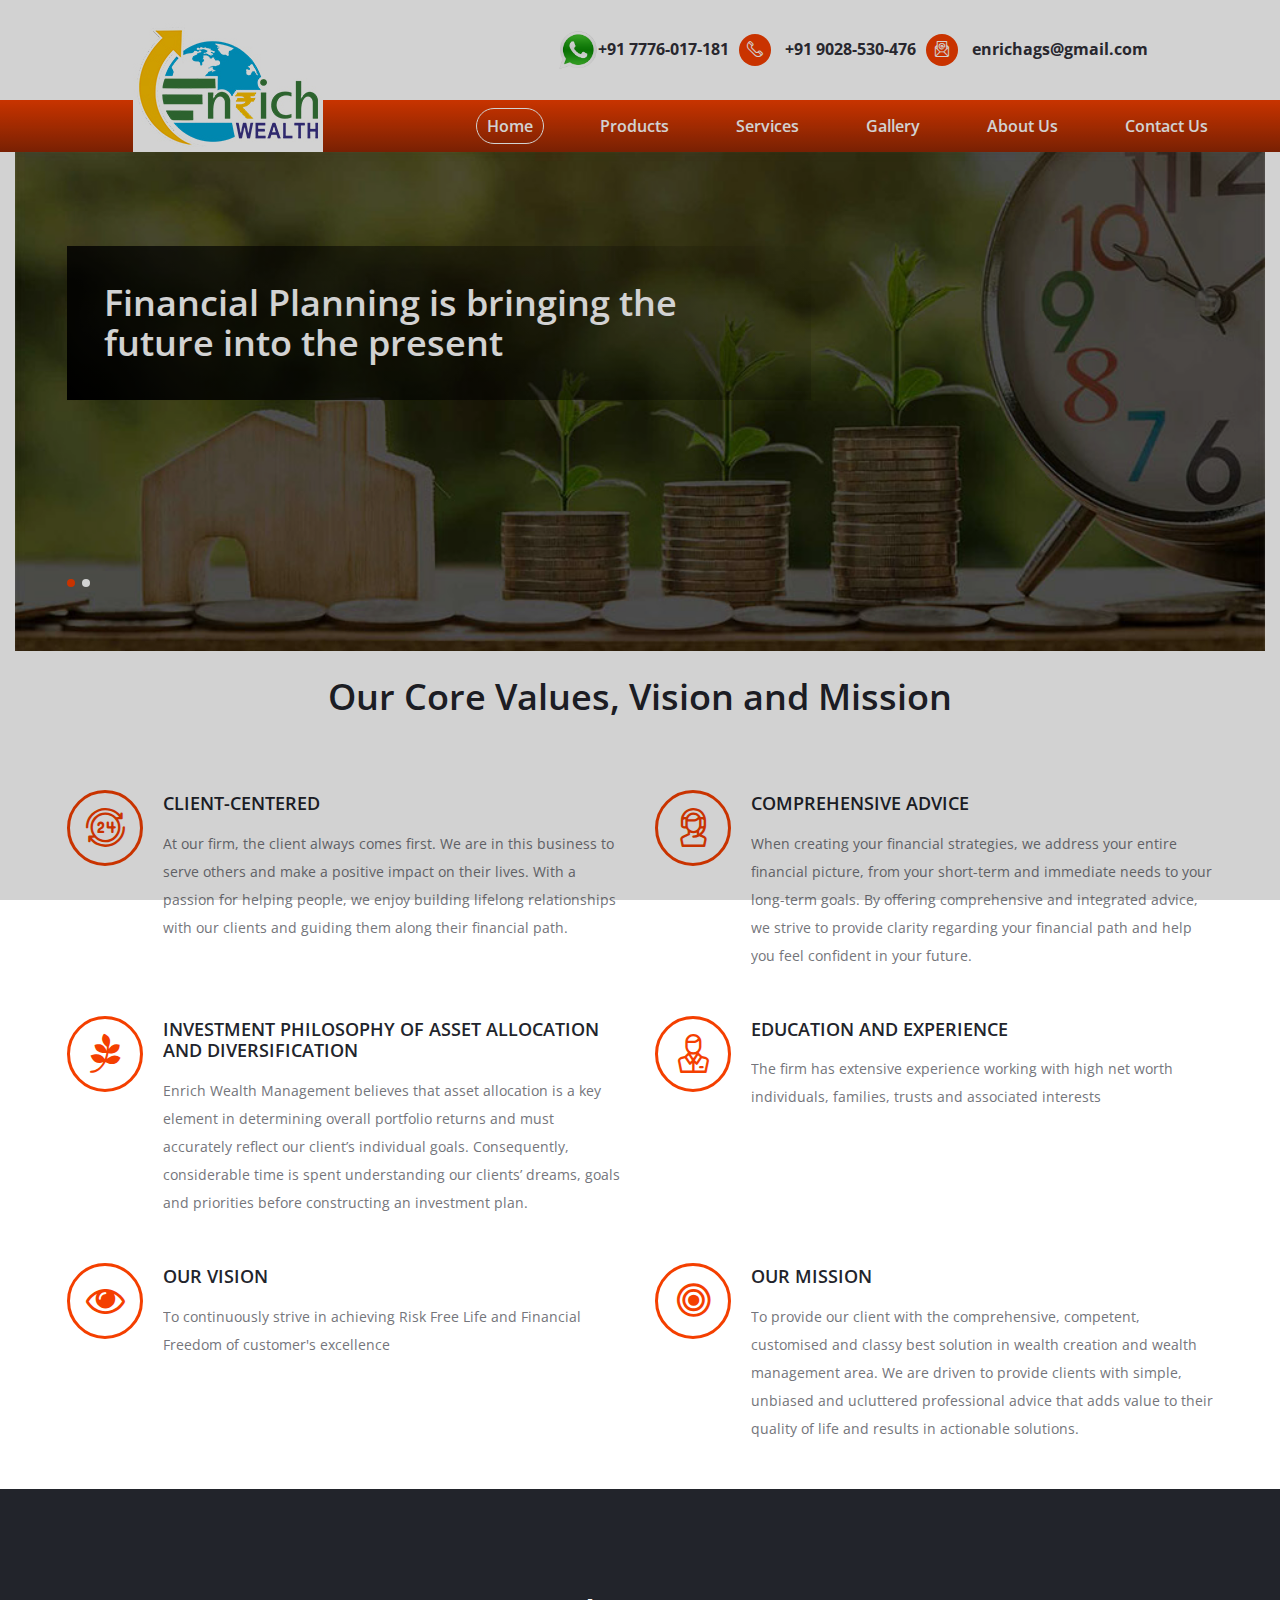
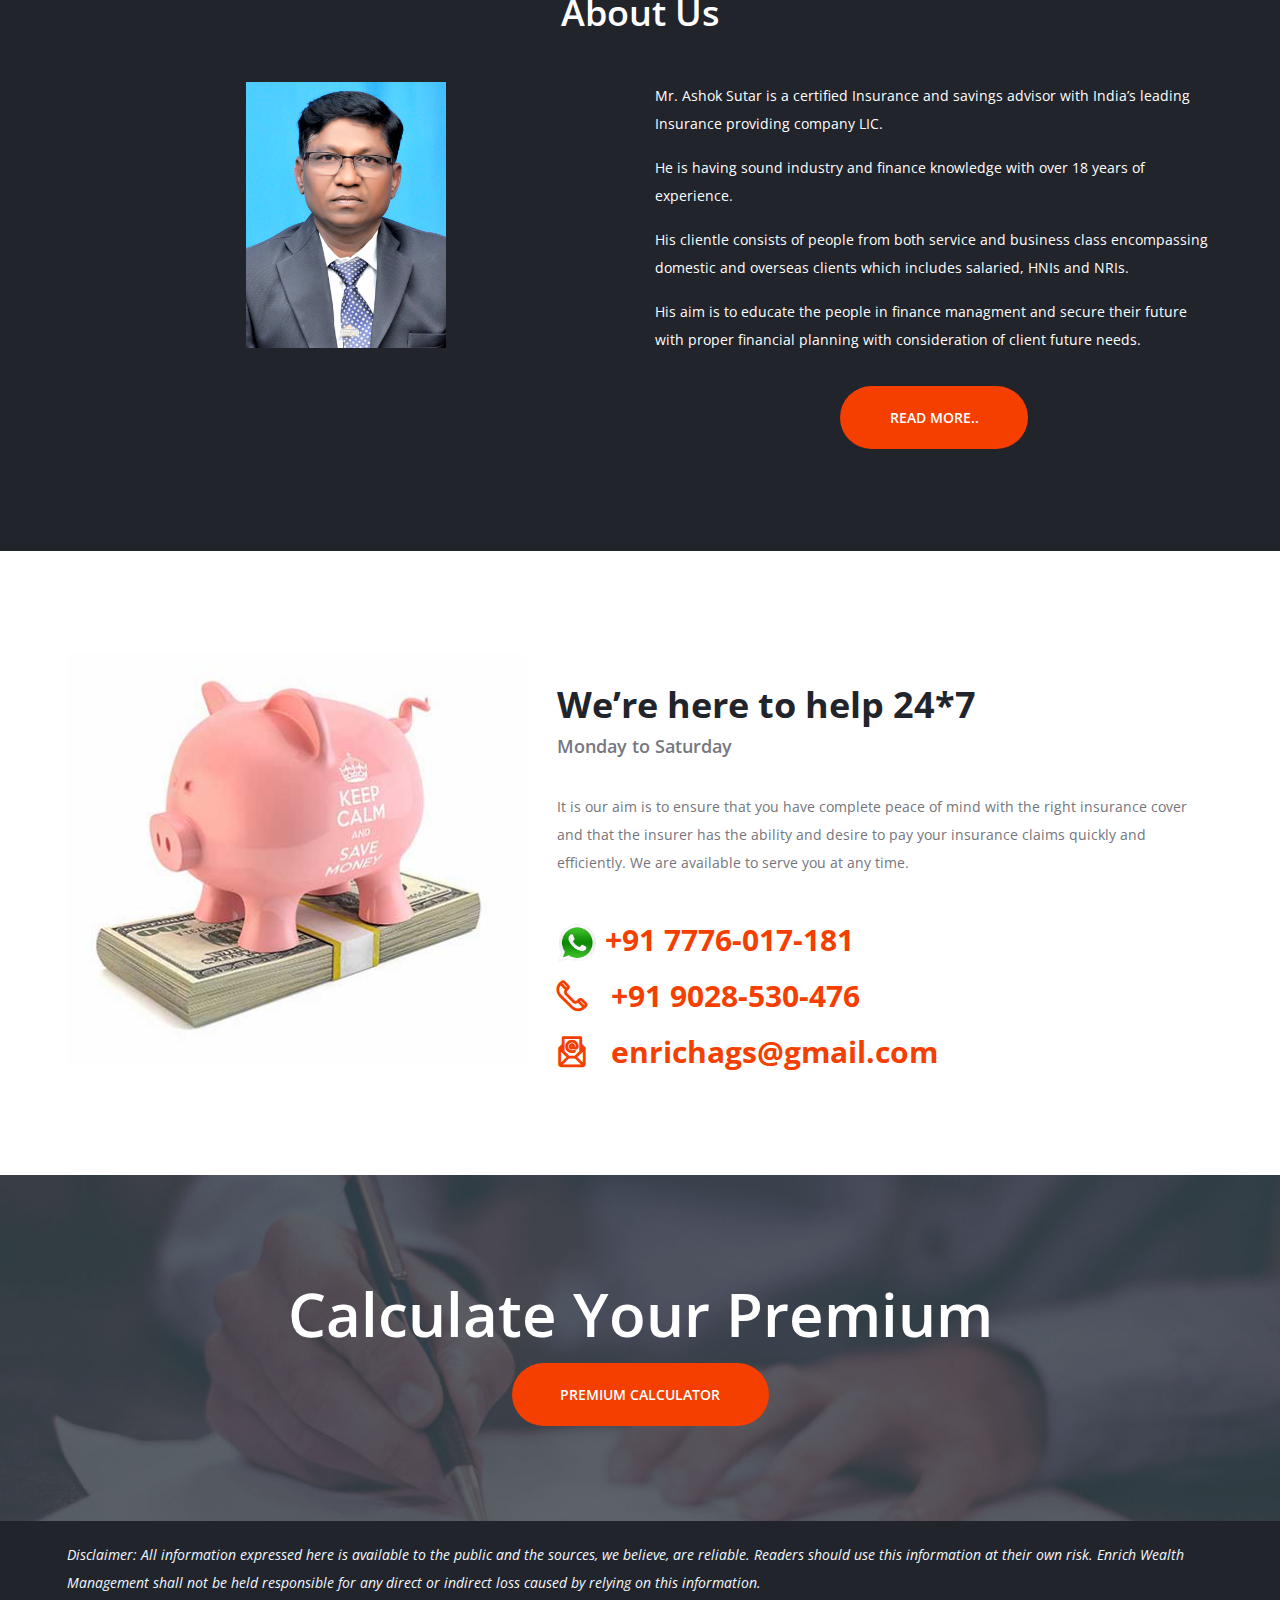
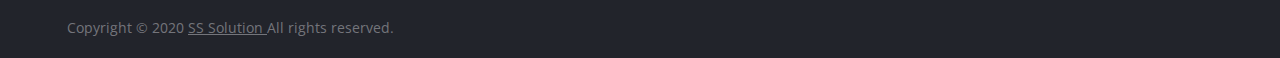
<file: index.html>
<!DOCTYPE html>
<html lang="zxx">

<head>
	<title>Enrich Wealth Management</title>
	<meta charset="UTF-8">
	<meta name="description" content="loans HTML Template">
	<meta name="keywords" content="loans, html">
	<meta name="viewport" content="width=device-width, initial-scale=1.0">

	<!-- Favicon -->
	<!-- <link href="img/favicon.ico" rel="shortcut icon"/> -->
	<link rel="icon" href="img/fav.ico" type="image/x-icon" />


	<!-- Google font -->
	<link
		href="https://fonts.googleapis.com/css?family=Open+Sans:300,300i,400,400i,600,600i,700,700i,800,800i&display=swap"
		rel="stylesheet">

	<!-- Stylesheets -->
	<link rel="stylesheet" href="css/bootstrap.min.css" />
	<link rel="stylesheet" href="css/font-awesome.min.css" />
	<link rel="stylesheet" href="css/owl.carousel.min.css" />
	<link rel="stylesheet" href="css/flaticon.css" />
	<link rel="stylesheet" href="css/slicknav.min.css" />

	<!-- Main Stylesheets -->
	<link rel="stylesheet" href="css/style.css" />


	<!--[if lt IE 9]>
		<script src="https://oss.maxcdn.com/html5shiv/3.7.2/html5shiv.min.js"></script>
		<script src="https://oss.maxcdn.com/respond/1.4.2/respond.min.js"></script>
	<![endif]-->

</head>

<body>
	<!-- Page Preloder -->
	<div id="preloder">
		<div class="loader"></div>
	</div>

	<!-- Header Section -->
	<!-- Header Section -->

	<!-- <header class="header-section" id="navbar">
		<a href="index.html" class="site-logo">
			<img src="img/logo.png" alt=""> 
			<h2 style="color: aliceblue;">Enrich<span style="color:#f43f00">AGS</span></h2>
		</a>

		<nav class="header-nav">
			<ul class="main-menu">
				<li><a href="index.html" class="active">Home</a></li>

				<li><a href="product.html">Products</a>
					<ul class="sub-menu">
						 <li><a href="product.html">Endowment</a></li>
						 <li><a href="product.html">Children</a></li>
						 <li><a href="product.html">Moneyback</a></li>	
						 <li><a href="product.html">Term Assurance</a></li>
						 <li><a href="product.html">Health</a></li>
						 <li><a href="product.html">Pension</a></li>
						 <li><a href="product.html">Whole Life</a></li>
					</ul>
				</li>
				
				<li><a href="service.html">Services</a></li>
				<li><a href="profile.html">LIC Profile</a>
				<li><a href="gallery.html">Gallery</a>
				<li><a href="about-us.html">About Us</a></li>		
				<li><a href="contact.html">Contact Us</a></li>
			</ul>
						
			
			<div class="header-right">
				<div class="hr-btn hr-btn-2">
					<div><i class="flaticon-029-telephone-1"></i>+91 77760 17181 </div>
					<div><i class="flaticon-013-mail"></i> finance@enrichags.com </div>
				</div>
			</div>			
		</nav>
	</header> -->



	<div class="enrich-nav-container" id="enrichNavContainer"></div>
	<!-- Header Section end -->

	<!-- Hero Section end -->
	<section class="hero-section">

		<!-- <div class="container">
			<div class="row">
				<div class="col-lg-10">
					<div class="hs-text">
						<h2>Planning is bringing the future into the present</h2> 
						 <p>Donec eget efficitur ex. Donec eget dolor vitae eros feugiat tristique id vitae massa. Proin vulputate congue rutrum. Fusce lobortis a enim eget tempus. Class aptent taciti sociosqu ad litora torquent per conubia.</p> 
						<a href="#" class="site-btn sb-dark">Find out more</a>
					</div>
				</div>
			</div>
		</div>  -->



		<div class="hero-slider owl-carousel">
			<!-- <div class="hs-item set-bg" data-setbg="img/banners/livenow.jpg" style="background-size: contain;">
			</div> -->
			<div class="hs-item set-bg" data-setbg="img/hero-slider/1.jpg">
				<div class="container">
					<div class="row">
						<div class="col-sm-8">
							<div class="hs-text">
								<h2 class="hero-slider-1-text">Financial Planning is bringing the future into the
									present</h2>
								<!-- <a href="#" class="site-btn sb-dark">Find out more</a> -->
							</div>
						</div>
					</div>
				</div>
			</div>
			<div class="hs-item set-bg" data-setbg="img/hero-slider/2.jpg">
				<div class="container">
					<div class="row">
						<div class="hero-slider-2">
							<div class="hs-text">
								<h2 class="hero-slider-2-text">For better TOMORROW invest TODAY</h2>
								<!-- <a href="#" class="site-btn sb-dark">Find out more</a> -->
							</div>
						</div>
					</div>
				</div>
			</div>
			<!-- <div class="hs-item set-bg" data-setbg="img/hero-slider/3.jpg">
				<div class="container">
					<div class="row">
						<div class="hero-slider-2">
							<div class="hs-text">
								<h2 class="hero-slider-2-text">Life insurance to protect your loved ones</h2>
								<!-- <a href="#" class="site-btn sb-dark">Find out more</a> -->
			<!-- </div>
						</div>
					</div>
				</div>
			</div> --> -->
		</div>


	</section>
	<!-- Hero Section end -->

	<!-- Why Section end -->
	<section class="why-section mt-5">
		<div class="container">
			<div class="text-center mb-5 pb-4">
				<h2>Our Core Values, Vision and Mission</h2>
			</div>
			<div class="row">
				<div class="col-md-6">
					<div class="icon-box-item">
						<div class="ib-icon">
							<i class="flaticon-012-24-hours"></i>
						</div>
						<div class="ib-text">
							<h5>CLIENT-CENTERED</h5>
							<p>At our firm, the client always comes first. We are in this business to serve others and
								make a positive impact on their lives. With a passion for helping people, we enjoy
								building lifelong relationships with our clients and guiding them along their financial
								path.
							</p>
						</div>
					</div>
				</div>
				<div class="col-md-6">
					<div class="icon-box-item">
						<div class="ib-icon">
							<i class="flaticon-036-customer-service"></i>
						</div>
						<div class="ib-text">
							<h5>COMPREHENSIVE ADVICE</h5>
							<p>When creating your financial strategies, we address your entire financial picture, from
								your short-term and immediate needs to your long-term goals. By offering comprehensive
								and integrated advice, we strive to provide clarity regarding your financial path and
								help you feel confident in your future.</p>
						</div>
					</div>
				</div>
			</div>

			<div class="row">
				<div class="col-md-6">
					<div class="icon-box-item">
						<div class="ib-icon">
							<i class="fa fa-pagelines" aria-hidden="true"></i>
						</div>
						<div class="ib-text">
							<h5>INVESTMENT PHILOSOPHY OF ASSET ALLOCATION AND DIVERSIFICATION</h5>
							<p>Enrich Wealth Management believes that asset allocation is a key element in determining
								overall portfolio returns and must accurately reflect our client’s individual goals.
								Consequently, considerable time is spent understanding our clients’ dreams, goals and
								priorities before constructing an investment plan.</p>
						</div>
					</div>
				</div>
				<div class="col-md-6">
					<div class="icon-box-item">
						<div class="ib-icon">
							<i class="flaticon-004-assistance"></i>
						</div>
						<div class="ib-text">
							<h5>EDUCATION AND EXPERIENCE</h5>
							<p>The firm has extensive experience working with high net worth individuals, families,
								trusts and associated interests</p>
						</div>
					</div>
				</div>
				<div class="col-md-6">
					<div class="icon-box-item">
						<div class="ib-icon">
							<i class="fa fa-eye" aria-hidden="true"></i>
						</div>
						<div class="ib-text">
							<h5>OUR VISION</h5>
							<p>To continuously strive in achieving Risk Free Life and Financial Freedom of customer's
								excellence</p>
						</div>
					</div>
				</div>
				<div class="col-md-6">
					<div class="icon-box-item">
						<div class="ib-icon">
							<i class="fa fa-bullseye" aria-hidden="true"></i>
						</div>
						<div class="ib-text">
							<h5>OUR MISSION</h5>
							<p>To provide our client with the comprehensive, competent, customised and classy best
								solution in
								wealth creation and wealth management area. We are driven to provide clients with
								simple,
								unbiased and ucluttered professional advice that adds value to their quality of life and
								results
								in actionable solutions.</p>
						</div>
					</div>
				</div>
			</div>
	</section>
	<!-- Why Section end -->

	<!-- Help Section -->
	<section class="help-section spad">
		<div class="container">
			<div class="text-center text-white mb-5">
				<h2>About Us</h2>
			</div>
			<div class="row text-white">
				<div class="col-md-6 text-center ">
					<img src="img/Ashok Sutar.jpg" class="enrich-profile-image" alt="">
				</div>
				<div class="col-md-6">
					<p>Mr. Ashok Sutar is a certified Insurance and savings advisor with India’s leading Insurance
						providing company LIC.</p>

					<p>He is having sound industry and finance knowledge with over 18 years of experience.</p>

					<p>His clientle consists of people from both service and business class encompassing domestic and
						overseas clients which includes salaried, HNIs and NRIs.</p>

					<p>His aim is to educate the people in finance managment and secure their future with proper
						financial planning with consideration of client future needs. </p>

					<div class="text-center pt-3">
						<a href="about-us.html" class="site-btn"> Read more..</a>
					</div>
				</div>
			</div>
			<!-- <div class="row">
				<div class="col-md-4">
					<ul class="help-list">
						<li>Buying a car</li>
						<li>Take control of your finances</li>
						<li>Pay school tuitions</li>
						<li>Adding value to your home</li>
					</ul>
				</div>
				<div class="col-md-4">
					<ul class="help-list">
						<li>Increese your budget</li>
						<li>Have a day to remember</li>
						<li>Get a new card</li>
						<li>Go on a holliday</li>
					</ul>
				</div>
				<div class="col-md-4">
					<ul class="help-list">
						<li>Get an Insurance</li>
						<li>Take a trip</li>
						<li>Help your kids</li>
						<li>Renovate your home</li>
					</ul>
				</div>
			</div> -->
		</div>
	</section>
	<!-- Help Section end -->


	<!-- Info Section -->
	<section class="info-section spad">
		<div class="container">
			<div class="row">
				<div class="col-lg-5">
					<img src="img/info-img.jpg" alt="">
				</div>
				<div class="col-lg-7">
					<div class="info-text">
						<h2>We’re here to help 24*7</h2>
						<h5>Monday to Saturday</h5>
						<p>It is our aim is to ensure that you have complete peace of mind with the right insurance
							cover and that the insurer has the ability and desire to pay your insurance claims quickly
							and efficiently. We are available to serve you at any time.</p>
						<ul>
							<li>
								<img src="img/wa.png" width="40" height="40" />
								<a href="https://api.whatsapp.com/send?phone=917776017181" target="_blank"
									class="hr-btn" style="margin-right: 10px;">+91 7776-017-181 </a>
							</li>
							<li> <i class="flaticon-029-telephone-1"></i> &nbsp; +91 9028-530-476</li>
							<li><i class="flaticon-013-mail"></i> &nbsp; <a
									href="mailto:enrichags@gmail.com">enrichags@gmail.com </a> </li>
						</ul>
					</div>
				</div>
			</div>
		</div>
	</section>
	<section class="score-section text-white set-bg" data-setbg="img/score-bg.jpg">
		<div class="container">
			<div class="row">
				<div class="text-center" style="width: 100%;">
					<h2>Calculate Your Premium</h2>
					<a href="https://ebiz.licindia.in/D2CPM/#qni/basicinfo" target="-blank"
						class="site-btn sb-big">Premium
						Calculator</a>
				</div>
			</div>
		</div>
	</section>
	<div id="footerContent"></div>
	<script src="js/jquery-3.2.1.min.js"></script>
	<script src="js/bootstrap.min.js"></script>
	<script src="js/jquery.slicknav.min.js"></script>
	<script src="js/owl.carousel.min.js"></script>
	<script src="js/jquery-ui.min.js"></script>
	<script src="js/main.js"></script>
	<script src="js/navbar.js"></script>
</body>

</html>
</file>
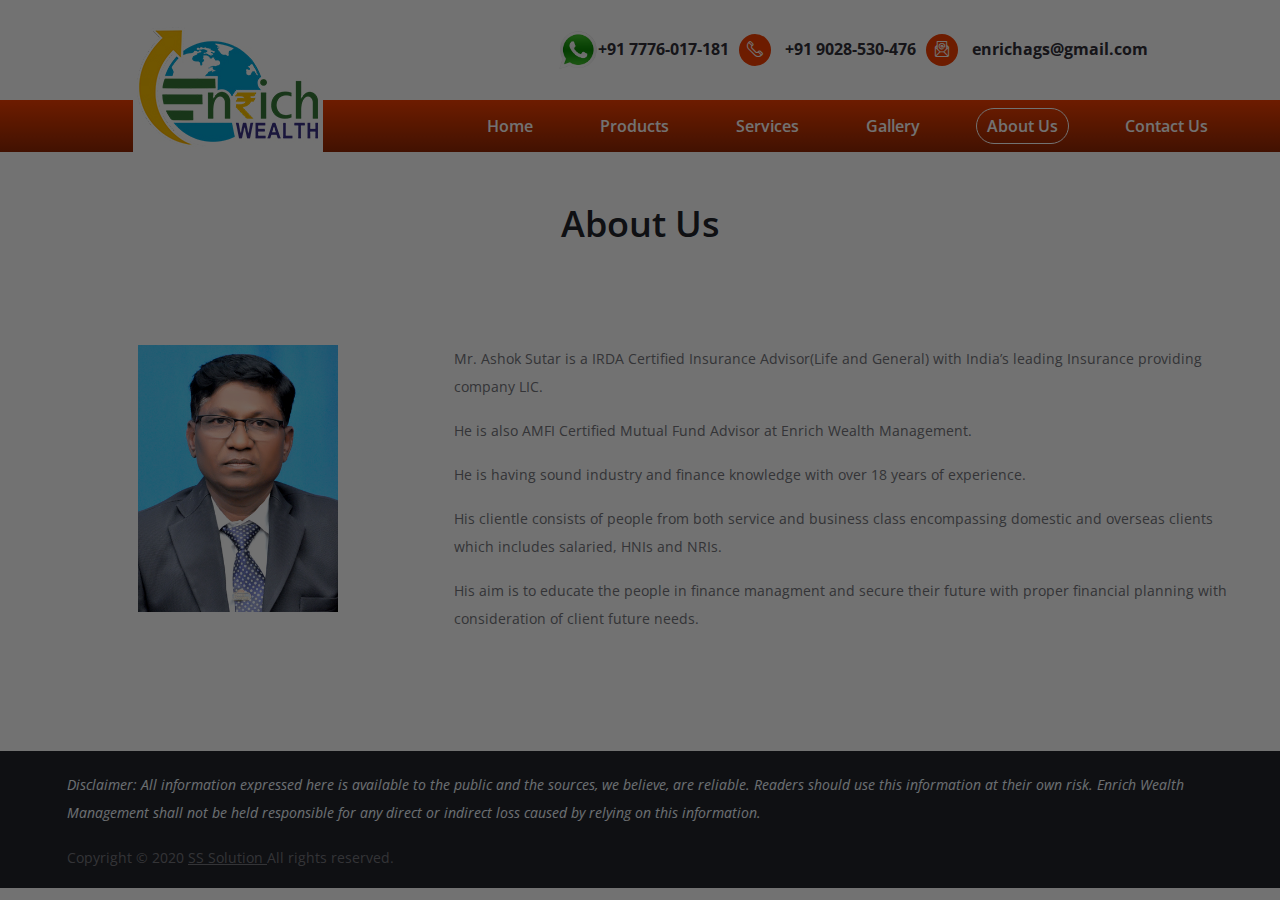
<file: about-us.html>
<!DOCTYPE html>
<html lang="zxx">

<head>
	<title>ENRICH | Wealth Management</title>
	<meta charset="UTF-8">
	<meta name="description" content="loans HTML Template">
	<meta name="keywords" content="loans, html">
	<meta name="viewport" content="width=device-width, initial-scale=1.0">

	<!-- Favicon -->
	<link href="img/favicon.ico" rel="shortcut icon" />

	<!-- Google font -->
	<link
		href="https://fonts.googleapis.com/css?family=Open+Sans:300,300i,400,400i,600,600i,700,700i,800,800i&display=swap"
		rel="stylesheet">

	<!-- Stylesheets -->
	<link rel="stylesheet" href="css/bootstrap.min.css" />
	<link rel="stylesheet" href="css/font-awesome.min.css" />
	<link rel="stylesheet" href="css/owl.carousel.min.css" />
	<link rel="stylesheet" href="css/flaticon.css" />
	<link rel="stylesheet" href="css/slicknav.min.css" />


	<!-- Main Stylesheets -->
	<link rel="stylesheet" href="css/style.css" />
	<link rel="stylesheet" href="css/enrich-style.css" />


	<!--[if lt IE 9]>
		<script src="https://oss.maxcdn.com/html5shiv/3.7.2/html5shiv.min.js"></script>
		<script src="https://oss.maxcdn.com/respond/1.4.2/respond.min.js"></script>
	<![endif]-->

</head>

<body>
	<!-- Page Preloder -->
	<div id="preloder">
		<div class="loader"></div>
	</div>

	<!-- Header Section -->

	<div class="enrich-nav-container" id="enrichNavContainer"></div>

	<!-- Header Section end -->

	<!-- Page top Section end -->
	<!-- <section class="page-top-section set-bg" data-setbg="img/page-top-bg/1.jpg">
		<div class="container">
			<h2>About us</h2>
			<nav class="site-breadcrumb">
				<a class="sb-item" href="#">Home</a>`
				<span class="sb-item active">About us</span>
			</nav>
		</div>
	</section> -->
	<!-- Page top Section end -->

	<!-- About Section end -->


	<section class="spad">
		<div class="container">
			<div class="text-center head-space">
				<h2>About Us</h2>
			</div>

			<div class="row top-margin">
				<div class="row top-margin">
					<div class="col-md-4 text-center ">
						<img src="img/Ashok Sutar.jpg" class="enrich-profile-image" alt="">
					</div>
					<div class="col-md-8">
						<p>Mr. Ashok Sutar is a IRDA Certified Insurance Advisor(Life and General) with India’s leading
							Insurance providing company LIC.</p>

						<p>He is also AMFI Certified Mutual Fund Advisor at Enrich Wealth Management.</p>

						<p>He is having sound industry and finance knowledge with over 18 years of experience.</p>

						<p>His clientle consists of people from both service and business class encompassing domestic
							and overseas clients which includes salaried, HNIs and NRIs.</p>

						<p>His aim is to educate the people in finance managment and secure their future with proper
							financial planning with consideration of client future needs. </p>


					</div>
				</div>
			</div>
	</section>




	<!-- About Section end -->





	<!-- Footer Section -->
	<div id="footerContent"></div>
	<!-- Footer Section end -->

	<!--====== Javascripts & Jquery ======-->
	<script src="js/jquery-3.2.1.min.js"></script>
	<script src="js/bootstrap.min.js"></script>
	<script src="js/jquery.slicknav.min.js"></script>
	<script src="js/owl.carousel.min.js"></script>
	<script src="js/jquery-ui.min.js"></script>
	<script src="js/main.js"></script>
	<script src="js/navbar.js"></script>

</body>

</html>
</file>
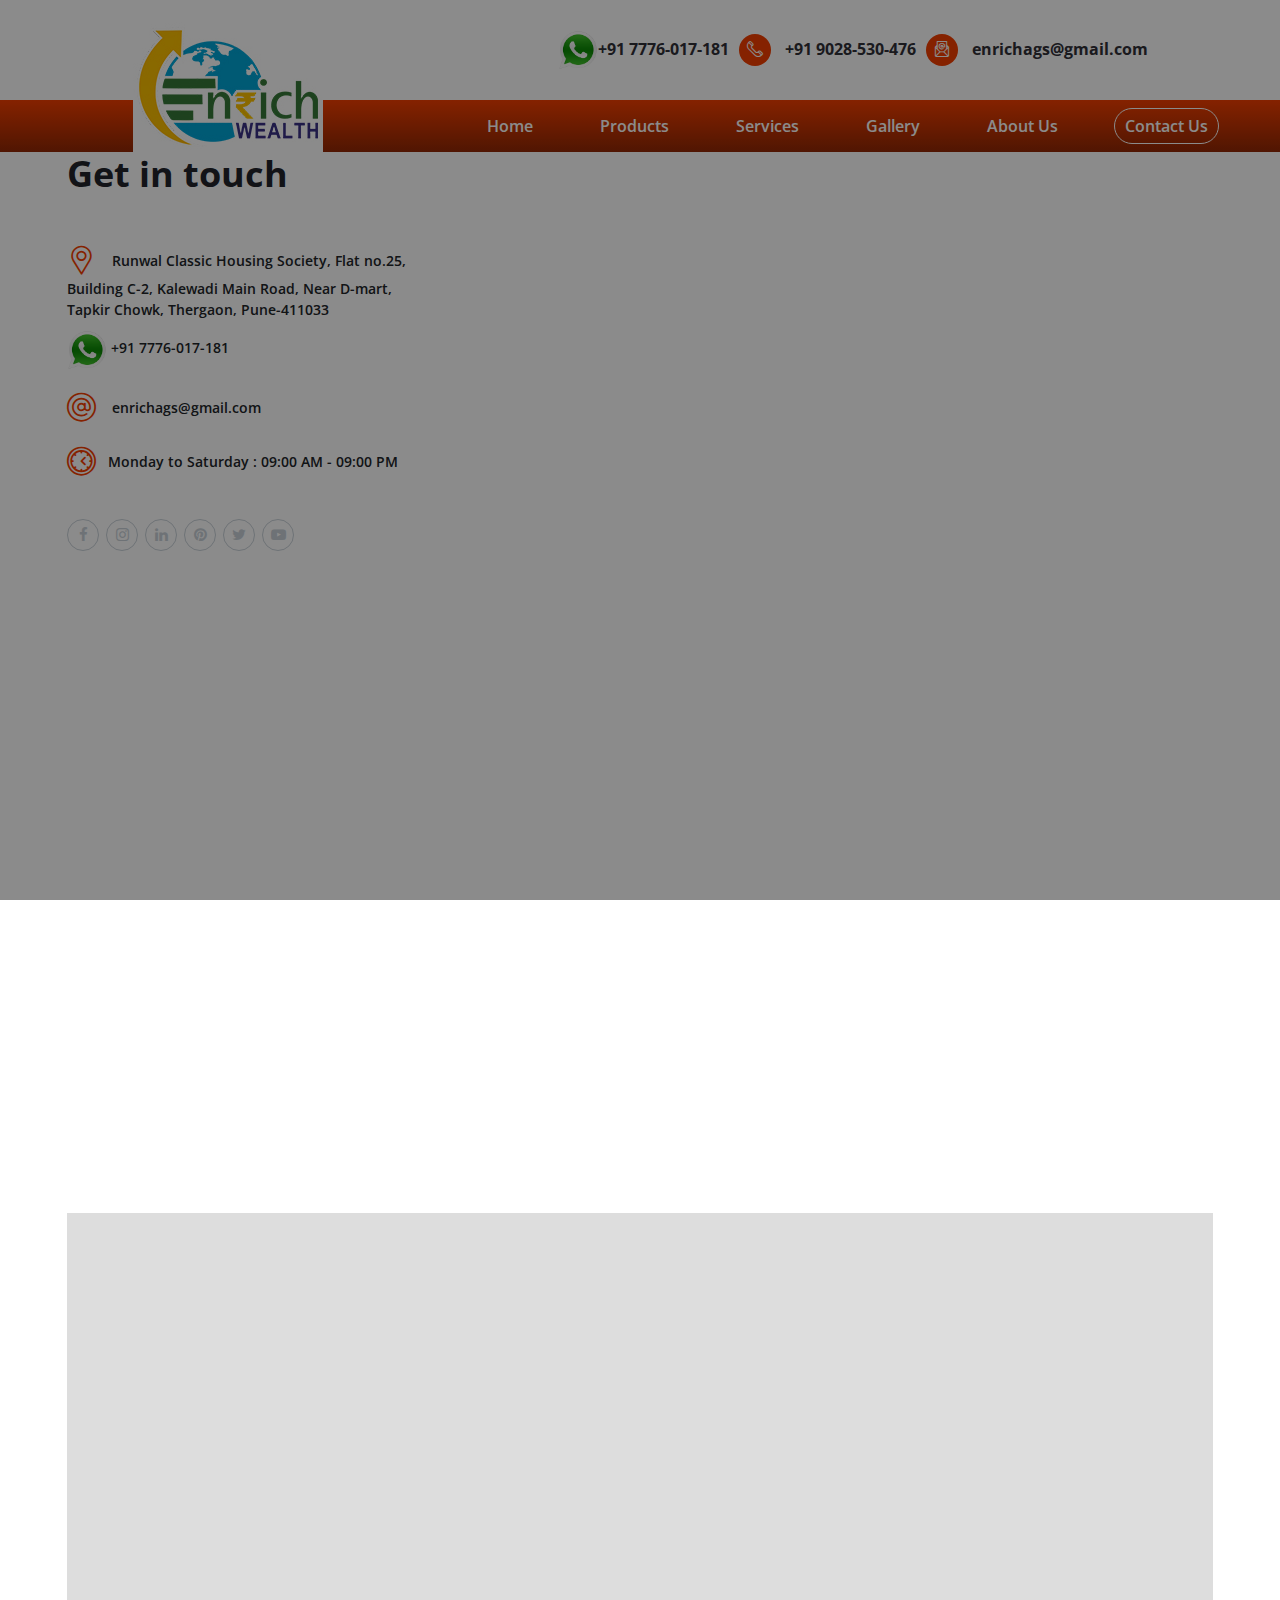
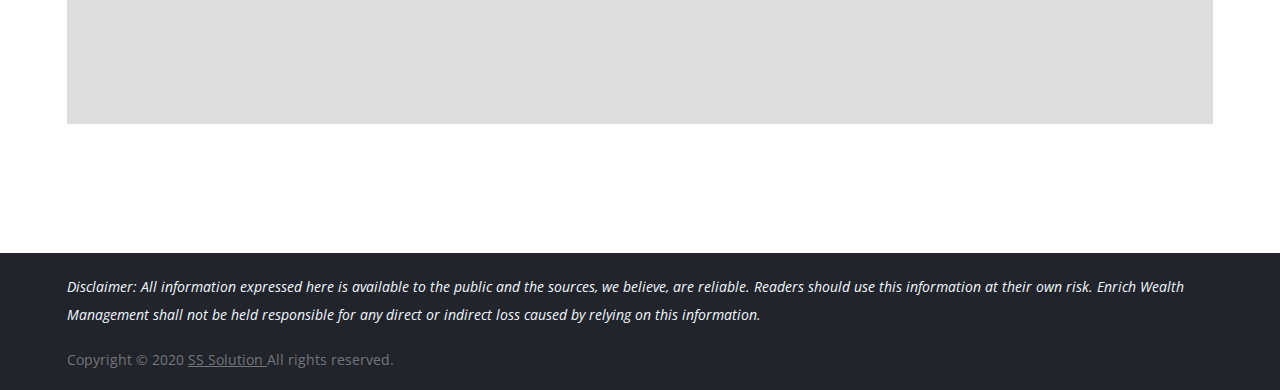
<file: contact.html>
<!DOCTYPE html>
<html lang="zxx">

<head>
	<title>ENRICH | Wealth Management</title>
	<meta charset="UTF-8">
	<meta name="description" content="loans HTML Template">
	<meta name="keywords" content="loans, html">
	<meta name="viewport" content="width=device-width, initial-scale=1.0">

	<!-- Favicon -->
	<link href="img/favicon.ico" rel="shortcut icon" />

	<!-- Google font -->
	<link
		href="https://fonts.googleapis.com/css?family=Open+Sans:300,300i,400,400i,600,600i,700,700i,800,800i&display=swap"
		rel="stylesheet">

	<!-- Stylesheets -->
	<link rel="stylesheet" href="css/bootstrap.min.css" />
	<link rel="stylesheet" href="css/font-awesome.min.css" />
	<link rel="stylesheet" href="css/owl.carousel.min.css" />
	<link rel="stylesheet" href="css/flaticon.css" />
	<link rel="stylesheet" href="css/slicknav.min.css" />

	<!-- Main Stylesheets -->
	<link rel="stylesheet" href="css/style.css" />


	<!--[if lt IE 9]>
		<script src="https://oss.maxcdn.com/html5shiv/3.7.2/html5shiv.min.js"></script>
		<script src="https://oss.maxcdn.com/respond/1.4.2/respond.min.js"></script>
	<![endif]-->

	<style>
		.contact-section {
			margin-top: 50px;
		}
	</style>

</head>

<body>
	<!-- Page Preloder -->
	<div id="preloder">
		<div class="loader"></div>
	</div>
	<div class="enrich-nav-container" id="enrichNavContainer"></div>
	<div class="spad">
		<section class="contact-section">
			<div class="container">
				<div class="row">
					<div class="col-lg-4">
						<div class="contact-text">
							<h2>Get in touch</h2>
							<ul>
								<li><i class="flaticon-032-placeholder"></i>
									<span>Runwal Classic Housing Society, Flat no.25,
										Building C-2, Kalewadi Main Road, Near D-mart,
										Tapkir Chowk, Thergaon, Pune-411033
									</span>
								</li>
								<li>
									<img src="img/wa.png" width="40" height="40" />
									<a href="https://api.whatsapp.com/send?phone=917776017181" target="_blank"
										class="hr-btn" style="margin-right: 10px;">+91 7776-017-181 </a>
								</li>
								<li><i class="flaticon-025-arroba"></i> <a
										href="mailto:enrichags@gmail.com">enrichags@gmail.com </a></li>
								<li><i class="flaticon-038-wall-clock"></i>Monday to Saturday : 09:00 AM - 09:00 PM</li>
							</ul>
							<div class="social-links">
								<a href="#"><i class="fa fa-facebook"></i></a>
								<a href="#"><i class="fa fa-instagram"></i></a>
								<a href="#"><i class="fa fa-linkedin"></i></a>
								<a href="#"><i class="fa fa-pinterest"></i></a>
								<a href="#"><i class="fa fa-twitter"></i></a>
								<a href="#"><i class="fa fa-youtube-play"></i></a>
							</div>
						</div>
					</div>
					<div class="col-lg-8">
						<iframe
							src="https://docs.google.com/forms/d/e/1FAIpQLSchlqJ8kOD60mhHmVuI6OaHKpZqdgSMltKxNa01_Bqzlfsm3Q/viewform?embedded=true"
							width="640" height="1050" frameborder="0" marginheight="0" marginwidth="0">Loading…</iframe>
					</div>
				</div>
				<div class="map">
					<iframe
						src="https://maps.google.com/maps?q=Runwal%20Classic%20Housing%20Society%2C%20Tapkir%20chowk%2C%20thergaon-411033&t=&z=13&ie=UTF8&iwloc=&output=embed"
						style="border:0" allowfullscreen></iframe>
				</div>
			</div>
		</section>
	</div>

	<div id="footerContent"></div>

	<!--====== Javascripts & Jquery ======-->
	<script src="js/jquery-3.2.1.min.js"></script>
	<script src="js/bootstrap.min.js"></script>
	<script src="js/jquery.slicknav.min.js"></script>
	<script src="js/owl.carousel.min.js"></script>
	<script src="js/jquery-ui.min.js"></script>
	<script src="js/main.js"></script>
	<script src="js/navbar.js"></script>

</body>

</html>
</file>
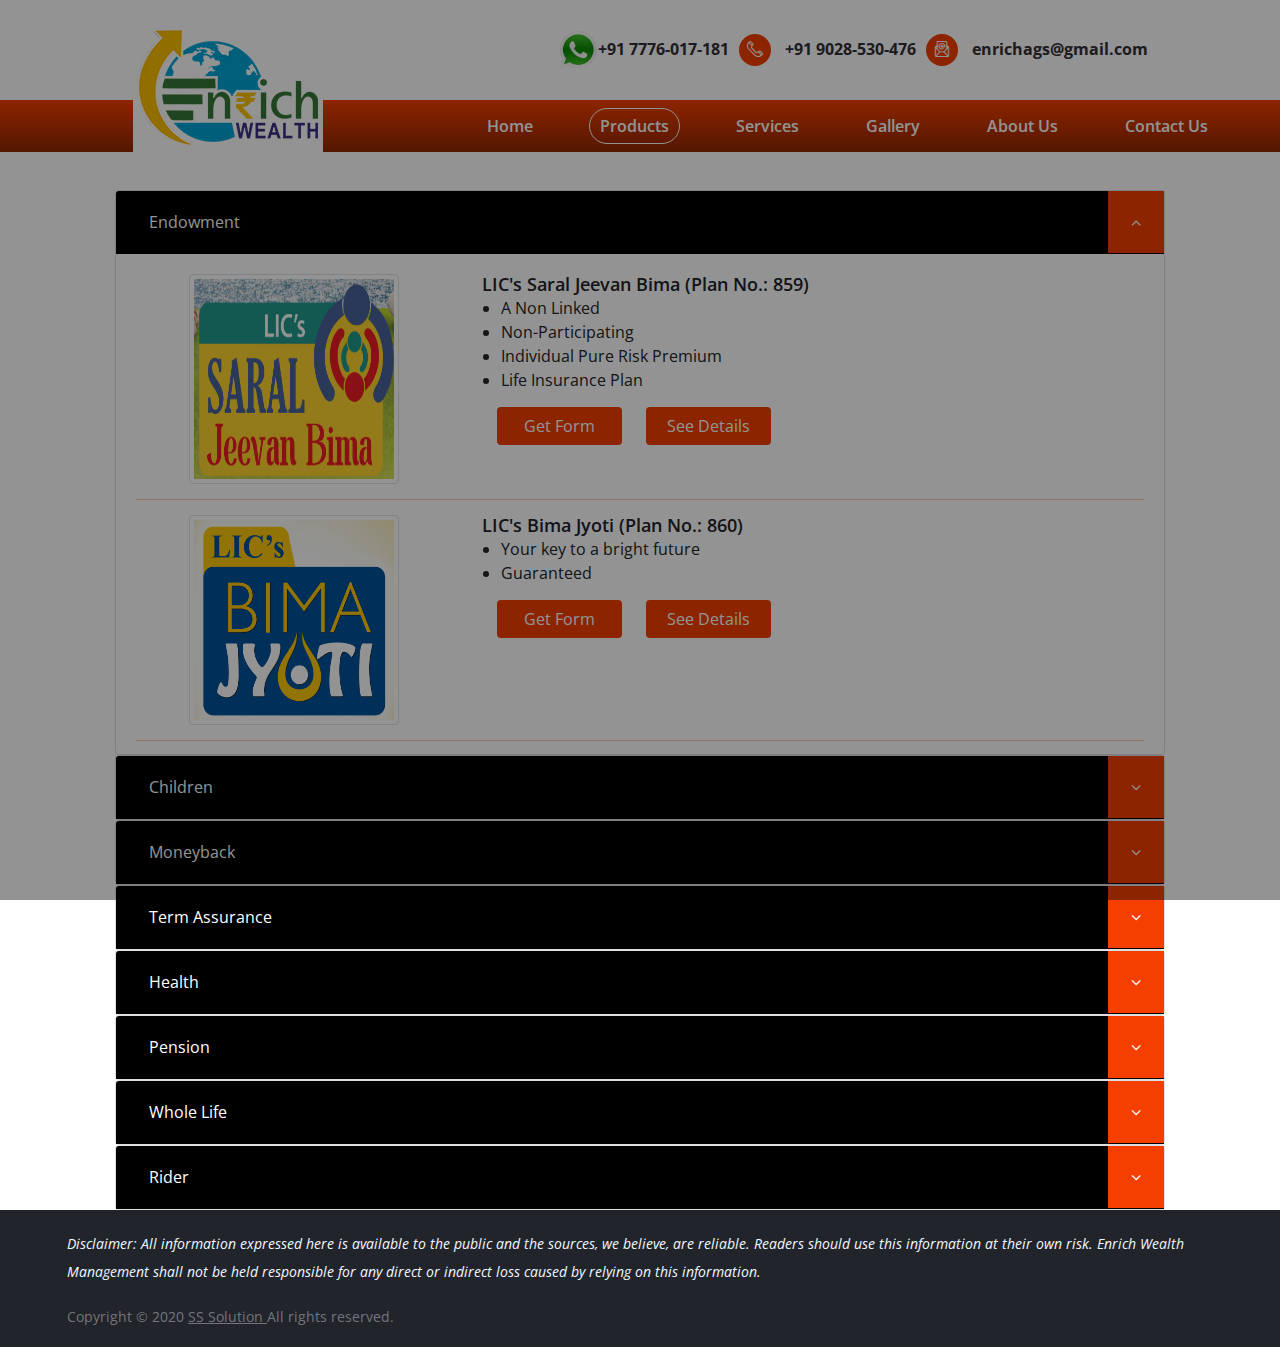
<file: product.html>
<!DOCTYPE html>
<html lang="zxx">

<head>
	<title>ENRICH | Wealth Management</title>
	<meta charset="UTF-8">
	<meta name="description" content="loans HTML Template">
	<meta name="keywords" content="loans, html">
	<meta name="viewport" content="width=device-width, initial-scale=1.0">

	<!-- Favicon -->
	<link href="img/favicon.ico" rel="shortcut icon" />

	<!-- Google font -->
	<link
		href="https://fonts.googleapis.com/css?family=Open+Sans:300,300i,400,400i,600,600i,700,700i,800,800i&display=swap"
		rel="stylesheet">

	<!-- Stylesheets -->
	<link rel="stylesheet" href="css/bootstrap.min.css" />
	<link rel="stylesheet" href="css/font-awesome.min.css" />
	<link rel="stylesheet" href="css/owl.carousel.min.css" />
	<link rel="stylesheet" href="css/flaticon.css" />
	<link rel="stylesheet" href="css/slicknav.min.css" />

	<!-- Main Stylesheets -->
	<link rel="stylesheet" href="css/style.css" />
	<link rel="stylesheet" href="css/enrich-style.css" />


	<!--[if lt IE 9]>
		<script src="https://oss.maxcdn.com/html5shiv/3.7.2/html5shiv.min.js"></script>
		<script src="https://oss.maxcdn.com/respond/1.4.2/respond.min.js"></script>
	<![endif]-->

</head>

<body>
	<!-- Page Preloder -->
	<div id="preloder">
		<div class="loader"></div>
	</div>

	<!-- Header Section -->

	<div class="enrich-nav-container" id="enrichNavContainer"></div>

	<!-- Header Section end -->






	<!--Collapsible Section -->
	<div id="accordion" class="enrich-accordian enrich-top-section"></div>

	<!--Collapsible Section end-->

	<div id="footerContent"></div>

	<!--====== Javascripts & Jquery ======-->
	<script src="js/jquery-3.2.1.min.js"></script>
	<script src="js/bootstrap.min.js"></script>
	<script src="js/jquery.slicknav.min.js"></script>
	<script src="js/owl.carousel.min.js"></script>
	<script src="js/jquery-ui.min.js"></script>
	<script src="js/main.js"></script>
	<script src="js/plans.js"></script>
	<script src="js/accordian.js"></script>
	<script src="js/navbar.js"></script>

</body>

</html>
</file>
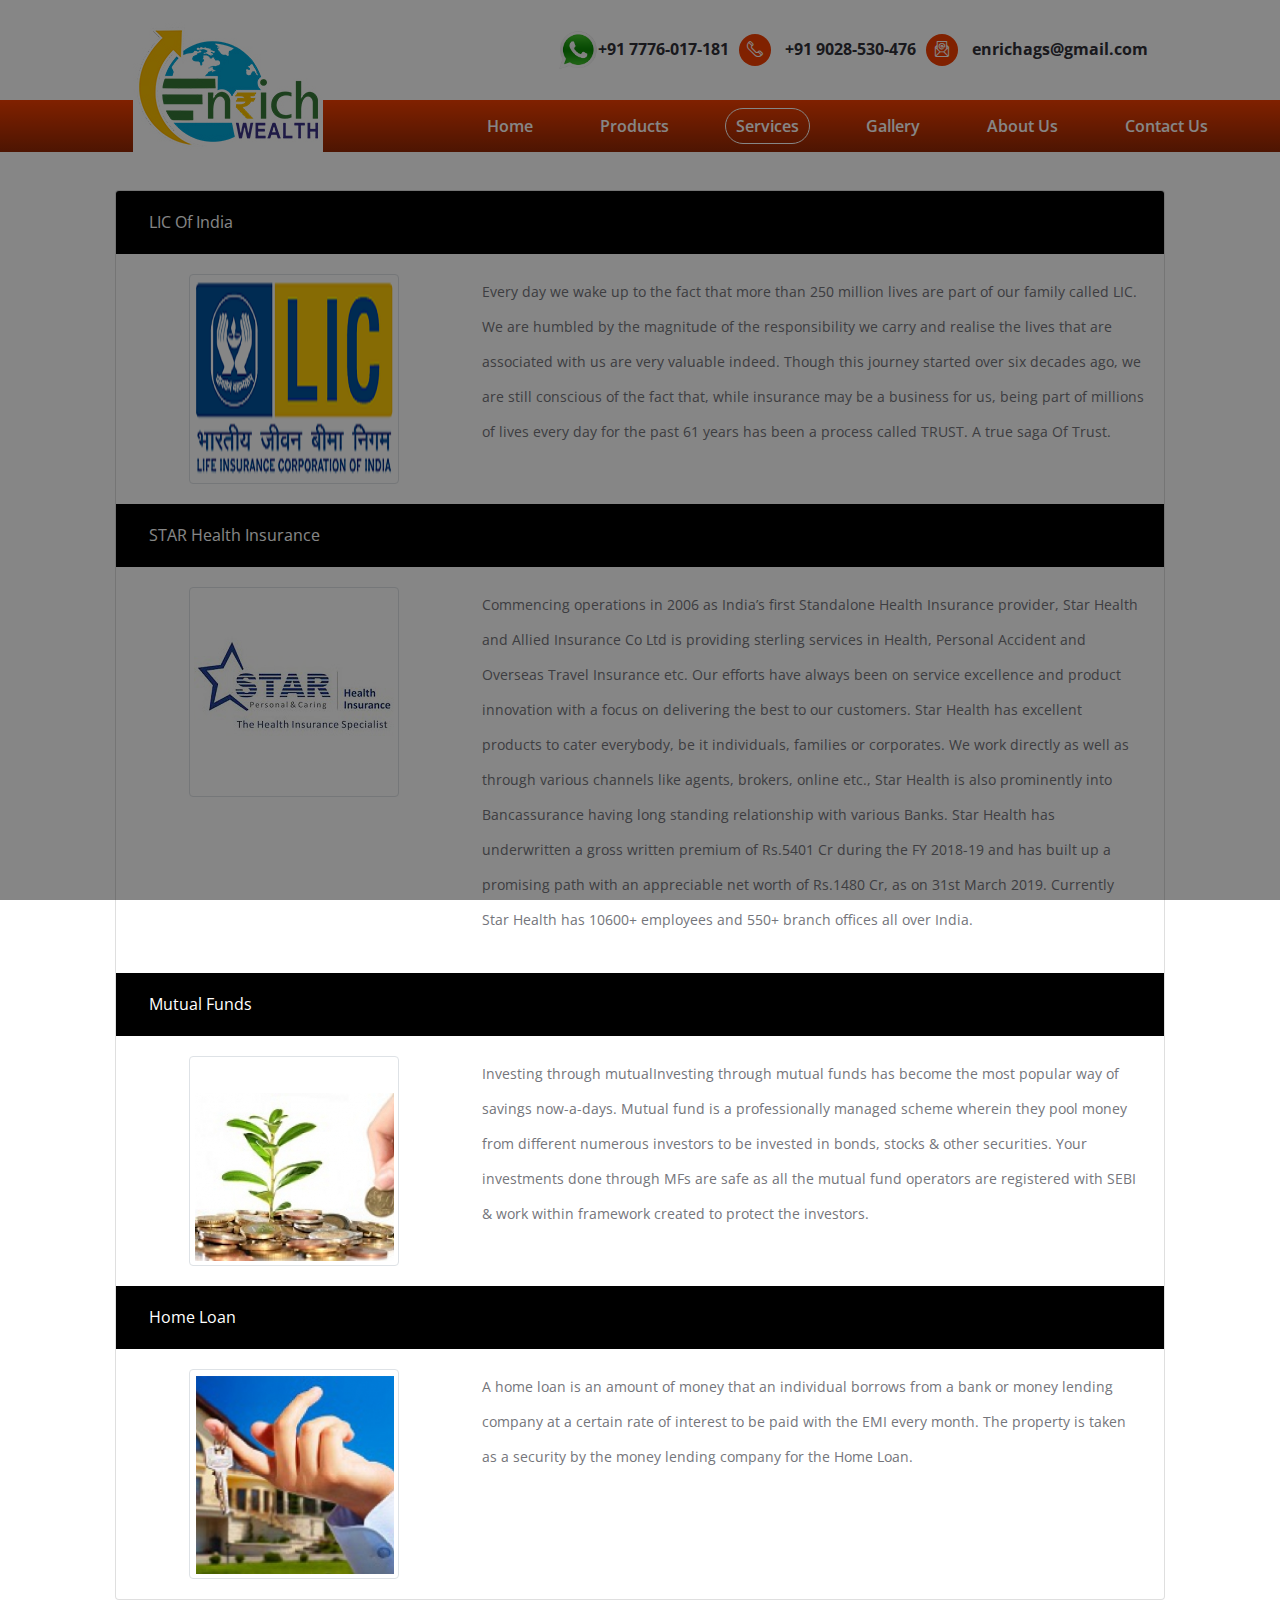
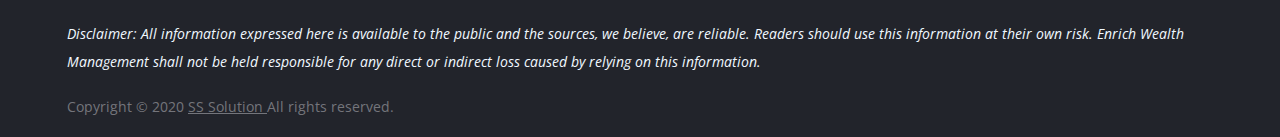
<file: service.html>
<!DOCTYPE html>
<html lang="zxx">

<head>
	<title>ENRICH | Wealth Management</title>
	<meta charset="UTF-8">
	<meta name="description" content="loans HTML Template">
	<meta name="keywords" content="loans, html">
	<meta name="viewport" content="width=device-width, initial-scale=1.0">

	<!-- Favicon -->
	<link href="img/favicon.ico" rel="shortcut icon" />

	<!-- Google font -->
	<link
		href="https://fonts.googleapis.com/css?family=Open+Sans:300,300i,400,400i,600,600i,700,700i,800,800i&display=swap"
		rel="stylesheet">

	<!-- Stylesheets -->
	<link rel="stylesheet" href="css/bootstrap.min.css" />
	<link rel="stylesheet" href="css/font-awesome.min.css" />
	<link rel="stylesheet" href="css/owl.carousel.min.css" />
	<link rel="stylesheet" href="css/flaticon.css" />
	<link rel="stylesheet" href="css/slicknav.min.css" />
	<link rel="stylesheet" href="css/enrich-style.css" />

	<!-- Main Stylesheets -->
	<link rel="stylesheet" href="css/style.css" />


	<!--[if lt IE 9]>
		<script src="https://oss.maxcdn.com/html5shiv/3.7.2/html5shiv.min.js"></script>
		<script src="https://oss.maxcdn.com/respond/1.4.2/respond.min.js"></script>
	<![endif]-->

</head>

<body>
	<!-- Page Preloder -->
	<div id="preloder">
		<div class="loader"></div>
	</div>


	<!-- Header Section -->

	<div class="enrich-nav-container" id="enrichNavContainer"></div>

	<!-- Header Section end -->

	<!-- Service Section -->
	<div class="enrich-accordian enrich-top-section">
		<div class="card enrich-card ">

			<!-- First Service -->
			<div class="card-header enrich-card-color" id="headingOne">
				<button class="btn btn-link enrich-btn-case" data-toggle="collapse" data-target="#collapse${index}"
					aria-expanded="false" aria-controls="collapse${index}">
					LIC of India
				</button>
			</div>

			<div id="collapse${index}" class="collapse" aria-labelledby="headingOne" data-parent="#accordion">
			</div>

			<div class="card-body">
				<div class="row">
					<div class="col-sm-4 text-center">
						<img src="./img/service/service1.png" class="img-thumbnail" alt="service1">
					</div>

					<div class="col-sm-8">
						<p class="para">
							Every day we wake up to the fact that more than 250 million lives are part of our family
							called LIC.

							We are humbled by the magnitude of the responsibility we carry and realise the lives that
							are associated with us are very valuable indeed.

							Though this journey started over six decades ago, we are still conscious of the fact that,
							while insurance may be a business for us, being part of millions of lives every day for the
							past 61 years has been a process called TRUST.

							A true saga Of Trust.
						</p>
					</div>
				</div>
			</div>
			<!-- First Service End-->

			<!-- Second Service -->
			<div class="card-header enrich-card-color" id="headingOne">
				<button class="btn btn-link enrich-btn-case" data-toggle="collapse" data-target="#collapse${index}"
					aria-expanded="false" aria-controls="collapse${index}">
					STAR Health Insurance
				</button>
			</div>

			<div id="collapse${index}" class="collapse" aria-labelledby="headingOne" data-parent="#accordion">
			</div>

			<div class="card-body">
				<div class="row">
					<div class="col-sm-4 text-center">
						<img src="./img/service/service2.png" class="img-thumbnail" alt="service2">
					</div>

					<div class="col-sm-8">
						<p class="para">
							Commencing operations in 2006 as India’s first Standalone Health Insurance provider, Star
							Health and Allied Insurance Co Ltd is providing sterling services in Health, Personal
							Accident and Overseas Travel Insurance etc. Our efforts have always been on service
							excellence and product innovation with a focus on delivering the best to our customers.

							Star Health has excellent products to cater everybody, be it individuals, families or
							corporates. We work directly as well as through various channels like agents, brokers,
							online etc., Star Health is also prominently into Bancassurance having long standing
							relationship with various Banks.

							Star Health has underwritten a gross written premium of Rs.5401 Cr during the FY 2018-19 and
							has built up a promising path with an appreciable net worth of Rs.1480 Cr, as on 31st March
							2019.

							Currently Star Health has 10600+ employees and 550+ branch offices all over India.
						</p>
					</div>
				</div>
			</div>
			<!-- Second Service End-->

			<!-- Third Service -->
			<div class="card-header enrich-card-color" id="headingOne">
				<button class="btn btn-link enrich-btn-case" data-toggle="collapse" data-target="#collapse${index}"
					aria-expanded="false" aria-controls="collapse${index}">
					Mutual Funds
				</button>
			</div>

			<div id="collapse${index}" class="collapse" aria-labelledby="headingOne" data-parent="#accordion">
			</div>

			<div class="card-body">
				<div class="row">
					<div class="col-sm-4 text-center">
						<img src="./img/service/service3.png" class="img-thumbnail" alt="service3">
					</div>

					<div class="col-sm-8">
						<p class="para">
							Investing through mutualInvesting through mutual funds has become the most popular way
							of savings now-a-days. Mutual fund is a professionally managed scheme wherein they pool
							money from different numerous investors to be invested in bonds, stocks & other securities.
							Your investments done through MFs are safe as all the mutual fund operators are registered
							with SEBI & work within framework created to protect the investors.
						</p>
					</div>
				</div>
			</div>
			<!-- Third Service End-->

			<!-- Fourth Service -->
			<div class="card-header enrich-card-color" id="headingOne">
				<button class="btn btn-link enrich-btn-case" data-toggle="collapse" data-target="#collapse${index}"
					aria-expanded="false" aria-controls="collapse${index}">
					Home Loan
				</button>
			</div>

			<div id="collapse${index}" class="collapse" aria-labelledby="headingOne" data-parent="#accordion">
			</div>

			<div class="card-body">
				<div class="row">
					<div class="col-sm-4 text-center">
						<img src="./img/service/service4.png" class="img-thumbnail" alt="service4">
					</div>

					<div class="col-sm-8">
						<p class="para">
							A home loan is an amount of money that an individual borrows from a bank or money
							lending company at a certain rate of interest to be paid with the EMI every month.
							The property is taken as a security by the money lending company for the Home Loan.
						</p>
					</div>
				</div>
			</div>
			<!-- Fourth Service End-->
		</div>
	</div>

	<div id="footerContent"></div>

	<!--====== Javascripts & Jquery ======-->
	<script src="js/jquery-3.2.1.min.js"></script>
	<script src="js/bootstrap.min.js"></script>
	<script src="js/jquery.slicknav.min.js"></script>
	<script src="js/owl.carousel.min.js"></script>
	<script src="js/jquery-ui.min.js"></script>
	<script src="js/main.js"></script>
	<script src="js/navbar.js"></script>

</body>

</html>
</file>
<file: css/flaticon.css>
/*
  	Flaticon icon font: Flaticon
  	Creation date: 09/01/2018 08:14
  	*/

@font-face {
  font-family: "Flaticon";
  src: url("../icon-fonts/Flaticon.eot");
  src: url("../icon-fonts/Flaticon.eot?#iefix") format("embedded-opentype"),
       url("../icon-fonts/Flaticon.woff") format("woff"),
       url("../icon-fonts/Flaticon.ttf") format("truetype"),
       url("../icon-fonts/Flaticon.svg#Flaticon") format("svg");
  font-weight: normal;
  font-style: normal;
}

@media screen and (-webkit-min-device-pixel-ratio:0) {
  @font-face {
    font-family: "Flaticon";
    src: url("../icon-fonts/Flaticon.svg#Flaticon") format("svg");
  }
}

[class^="flaticon-"]:before, [class*=" flaticon-"]:before,
[class^="flaticon-"]:after, [class*=" flaticon-"]:after {   
  font-family: Flaticon;
  font-style: normal;
}

.flaticon-001-headset:before { content: "\f100"; }
.flaticon-002-woman:before { content: "\f101"; }
.flaticon-003-like:before { content: "\f102"; }
.flaticon-004-assistance:before { content: "\f103"; }
.flaticon-005-megaphone:before { content: "\f104"; }
.flaticon-006-smartphone-2:before { content: "\f105"; }
.flaticon-007-house:before { content: "\f106"; }
.flaticon-008-id-card:before { content: "\f107"; }
.flaticon-009-fax:before { content: "\f108"; }
.flaticon-010-contract:before { content: "\f109"; }
.flaticon-011-smartphone-1:before { content: "\f10a"; }
.flaticon-012-24-hours:before { content: "\f10b"; }
.flaticon-013-mail:before { content: "\f10c"; }
.flaticon-014-agenda-1:before { content: "\f10d"; }
.flaticon-015-worldwide-1:before { content: "\f10e"; }
.flaticon-016-smartphone:before { content: "\f10f"; }
.flaticon-017-mobile-phone:before { content: "\f110"; }
.flaticon-018-map:before { content: "\f111"; }
.flaticon-019-message:before { content: "\f112"; }
.flaticon-020-telephone-3:before { content: "\f113"; }
.flaticon-021-email:before { content: "\f114"; }
.flaticon-022-agenda:before { content: "\f115"; }
.flaticon-023-worldwide:before { content: "\f116"; }
.flaticon-024-laptop:before { content: "\f117"; }
.flaticon-025-arroba:before { content: "\f118"; }
.flaticon-026-chat-1:before { content: "\f119"; }
.flaticon-027-mouse:before { content: "\f11a"; }
.flaticon-028-telephone-2:before { content: "\f11b"; }
.flaticon-029-telephone-1:before { content: "\f11c"; }
.flaticon-030-telephone:before { content: "\f11d"; }
.flaticon-031-link:before { content: "\f11e"; }
.flaticon-032-placeholder:before { content: "\f11f"; }
.flaticon-033-chat:before { content: "\f120"; }
.flaticon-034-printer:before { content: "\f121"; }
.flaticon-035-calendar:before { content: "\f122"; }
.flaticon-036-customer-service:before { content: "\f123"; }
.flaticon-037-responsive:before { content: "\f124"; }
.flaticon-038-wall-clock:before { content: "\f125"; }
.flaticon-039-info:before { content: "\f126"; }
.flaticon-040-sms:before { content: "\f127"; }
</file>
<file: css/style.css>
/* =================================
------------------------------------
  ENRICH | Wealth Management
  Version: 1.0
 ------------------------------------
 ====================================*/

/*----------------------------------------*/
/* Template default CSS
/*----------------------------------------*/
:root {
  --primary-green-color: #932804;
  --secondary-green-color: #f43f00;
}

html,
body {
  height: 100%;
  font-family: 'Open Sans', sans-serif;
  -webkit-font-smoothing: antialiased;
  font-smoothing: antialiased;
}

h1,
h2,
h3,
h4,
h5,
h6 {
  margin: 0;
  color: #22242b;
  font-weight: 600;
}

h1 {
  font-size: 70px;
}

h2 {
  font-size: 36px;
}

h3 {
  font-size: 30px;
}

h4 {
  font-size: 24px;
}

h5 {
  font-size: 18px;
}

h6 {
  font-size: 16px;
}

p {
  font-size: 14px;
  color: #74757b;
  line-height: 2;
}

img {
  max-width: 100%;
}

input:focus,
select:focus,
button:focus,
textarea:focus {
  outline: none;
}

a:hover,
a:focus {
  text-decoration: none;
  outline: none;
}

ul,
ol {
  padding: 0;
  margin: 0;
}

/*---------------------
Helper CSS
 -----------------------*/

.section-title {
  text-align: center;
}

.section-title h2 {
  font-size: 36px;
}

.set-bg {
  background-repeat: no-repeat;
  background-size: cover;
  background-position: top center;
}

.spad {
  padding-top: 102px;
  padding-bottom: 102px;
}

.text-white h1,
.text-white h2,
.text-white h3,
.text-white h4,
.text-white h5,
.text-white h6,
.text-white p,
.text-white span,
.text-white li,
.text-white a {
  color: #fff;
}

/*---------------------
Commom elements
 -----------------------*/

.elements-section {
  padding-bottom: 0;
}

.element {
  margin-bottom: 70px;
}

.element .el-title {
  font-weight: 700;
  margin-bottom: 60px;
}

/* buttons */

.site-btn {
  display: inline-block;
  border: none;
  font-size: 14px;
  font-weight: 600;
  min-width: 188px;
  padding: 22px 35px;
  border-radius: 50px;
  text-transform: uppercase;
  background: var(--secondary-green-color);
  color: #fff;
  line-height: normal;
  cursor: pointer;
  text-align: center;
}

.site-btn:hover {
  color: #fff;
}

.site-btn.sb-dark {
  background: #22242b;
}

.site-btn.sb-big {
  min-width: 257px;
}

/* Accordion */

.accordion-area .panel {
  margin-bottom: 16px;
}

.accordion-area .panel-link:after {
  content: '+';
  position: absolute;
  font-size: 18px;
  font-weight: 700;
  right: 32px;
  top: 50%;
  color: #000;
  line-height: 16px;
  margin-top: -8px;
  margin-left: -4px;
}

.accordion-area .panel-header .panel-link.active {
  background: var(--secondary-green-color);
  color: #fff;
}

.accordion-area .panel-header .panel-link.collapsed {
  background: #ebf0f3;
  color: #22242b;
}

.accordion-area .panel-header .panel-link.collapsed:after {
  content: '+';
  color: #1d1d1d;
}

.accordion-area .panel-link.active:after {
  content: '-';
  margin-top: -10px;
  color: #fff;
}

.accordion-area .panel-link {
  text-align: left;
  border: none;
  position: relative;
  width: 100%;
  padding: 21px 40px;
  padding-right: 45px;
  font-size: 14px;
  font-weight: 700;
  text-transform: uppercase;
  border-radius: 60px;
  color: #000;
  cursor: pointer;
  background: #ebf0f3;
}

.accordion-area .panel-body p {
  margin-bottom: 0;
  padding-top: 25px;
}

/* tab */

.tab-element .nav-tabs {
  border-bottom: none;
}

.tab-element .nav-tabs .nav-link {
  border-radius: 0;
  font-size: 14px;
  font-weight: 700;
  color: #1f1f1f;
  border: none;
  padding: 21px 48px;
  margin-right: 6px;
  border-radius: 70px;
  background: #ebf0f3;
  margin-bottom: 10px;
}

.tab-element .nav-tabs .nav-item:last-child .nav-link {
  margin-right: 0;
}

.tab-element .nav-tabs .nav-link.active {
  background: var(--secondary-green-color);
  color: #fff;
}

.tab-element .nav-tabs .nav-link:focus,
.tab-element .nav-tabs .nav-link:hover {
  border: none;
}

.tab-element .tab-pane p {
  padding-top: 15px;
}

/* Circle progress */

.circle-progress {
  text-align: center;
  display: block;
  position: relative;
  margin-bottom: 30px;
}

.circle-progress canvas {
  -webkit-transform: rotate(90deg);
  transform: rotate(90deg);
}

.circle-progress .progress-info {
  position: absolute;
  width: 100%;
  top: 50%;
  margin-top: -30px;
}

.circle-progress .progress-info h2 {
  font-size: 30px;
  font-weight: 700;
}

.circle-progress .progress-info p {
  font-size: 14px;
  margin-bottom: 0;
  line-height: 1.2;
}

/* Milestones */

.milestone {
  margin-bottom: 30px;
}

.milestone-icon {
  float: left;
  font-size: 62px;
  color: var(--secondary-green-color);
  width: 75px;
}

.milestone-text {
  overflow: hidden;
  padding-top: 15px;
}

.milestone-text h3 {
  font-weight: 700;
}

.milestone-text p {
  margin-bottom: 0;
}

/* Icon Box */

.icon-box-item {
  margin-bottom: 30px;
}

.icon-box-item .ib-icon {
  width: 76px;
  height: 76px;
  display: -webkit-box;
  display: -ms-flexbox;
  display: flex;
  -webkit-box-align: center;
  -ms-flex-align: center;
  align-items: center;
  -webkit-box-pack: center;
  -ms-flex-pack: center;
  justify-content: center;
  font-size: 39px;
  color: var(--secondary-green-color);
  border: 3px solid var(--secondary-green-color);
  border-radius: 50%;
  float: left;
  margin-right: 20px;
  -webkit-transition: all 0.4s;
  transition: all 0.4s;
}

.icon-box-item .ib-text {
  overflow: hidden;
  padding-top: 3px;
}

.icon-box-item .ib-text h5 {
  margin-bottom: 15px;
}

.icon-box-item:hover .ib-icon {
  background: var(--secondary-green-color);
  color: #fff;
}

/* Preloder */

#preloder {
  position: fixed;
  width: 100%;
  height: 100%;
  top: 0;
  left: 0;
  z-index: 999999;
  background: #000;
}

.loader {
  width: 40px;
  height: 40px;
  position: absolute;
  top: 50%;
  left: 50%;
  margin-top: -13px;
  margin-left: -13px;
  border-radius: 60px;
  animation: loader 0.8s linear infinite;
  -webkit-animation: loader 0.8s linear infinite;
}

@keyframes loader {
  0% {
    -webkit-transform: rotate(0deg);
    transform: rotate(0deg);
    border: 4px solid #f44336;
    border-left-color: transparent;
  }

  50% {
    -webkit-transform: rotate(180deg);
    transform: rotate(180deg);
    border: 4px solid #673ab7;
    border-left-color: transparent;
  }

  100% {
    -webkit-transform: rotate(360deg);
    transform: rotate(360deg);
    border: 4px solid #f44336;
    border-left-color: transparent;
  }
}

@-webkit-keyframes loader {
  0% {
    -webkit-transform: rotate(0deg);
    border: 4px solid #f44336;
    border-left-color: transparent;
  }

  50% {
    -webkit-transform: rotate(180deg);
    border: 4px solid #673ab7;
    border-left-color: transparent;
  }

  100% {
    -webkit-transform: rotate(360deg);
    border: 4px solid #f44336;
    border-left-color: transparent;
  }
}

/*------------------
Header section
 ---------------------*/

.header-section {
  position: absolute;
  width: 100%;
  left: 0;
  top: 0;
  padding-left: 53px;
  background: rgba(0, 0, 0, 0.7);
  z-index: 999;
}

.header-nav {
  text-align: right;
}

.site-logo {
  float: left;
  display: inline-block;
  padding: 33px 0;
}

/* .main-menu {
	display: inline-block;
	padding-right: 50px;
} */

.main-menu li {
  display: inline-block;
  position: relative;
}

.main-menu li a {
  display: block;
  font-size: 16px;
  color: #ffffff;
  font-weight: 600;
  padding: 5px 10px;
  border: 1px solid transparent;
}

.main-menu li a:hover,
.main-menu li a.active {
  color: #fff;
  border: 1px solid;
  border-radius: 25px;
}

.main-menu li:hover > .sub-menu {
  visibility: visible;
  opacity: 1;
  margin-top: 0;
}

.main-menu .sub-menu {
  position: absolute;
  list-style: none;
  width: 220px;
  left: 0;
  top: 100%;
  text-align: left;
  padding: 20px 0;
  visibility: hidden;
  opacity: 0;
  margin-top: 50px;
  background: #fff;
  z-index: 99;
  -webkit-transition: all 0.4s;
  transition: all 0.4s;
  -webkit-box-shadow: 2px 7px 20px rgba(0, 0, 0, 0.15);
  box-shadow: 2px 7px 20px rgba(0, 0, 0, 0.15);
}

.main-menu .sub-menu li {
  display: block;
}

.main-menu .sub-menu li a {
  display: block;
  color: #000;
  margin-left: 0;
  padding: 5px 20px;
}

.main-menu .sub-menu li a:hover {
  color: var(--secondary-green-color);
}

.header-right {
  display: -webkit-inline-box;
  display: -ms-inline-flexbox;
  display: inline-flex;
  align-items: center;
}

.header-right .hr-btn {
  color: #313038;
  font-size: 16px;
  font-weight: 700;
  line-height: 1.2;
  position: relative;
}

.header-right .hr-btn i {
  width: 32px;
  height: 32px;
  top: 29px;
  left: 12px;
  display: inline-block;
  text-align: center;
  background: var(--secondary-green-color);
  border-radius: 50%;
  font-size: 16px;
  font-weight: 300;
  padding-top: 6px;
  margin-right: 14px;
  color: white;
}

.header-right .hr-btn.hr-btn-2 {
  background: var(--secondary-green-color);
  padding: 36px 20px;
  min-width: 236px;
  text-align: center;
}

.slicknav_menu {
  display: none;
}

/* ----------------
Hero section
 ---------------------*/

.hero-section {
  position: relative;
  width: 100%;
  height: 500px;
  display: block;
  margin-top: 127px;
}

.hero-section .container {
  position: relative;
  z-index: 99;
}

.hero-slider {
  position: absolute;
  width: 100%;
  height: 100%;
  left: 0;
  top: 0;
}

.hero-slider .owl-stage-outer,
.hero-slider .owl-stage,
.hero-slider .owl-item,
.hero-slider .hs-item {
  height: 100%;
  background-size: contain;
}

.hero-slider .owl-dots {
  position: absolute;
  max-width: 1146px;
  width: 100%;
  bottom: 34px;
  left: calc(50% - 573px);
}

.hero-slider .owl-dots .owl-dot {
  display: inline-block;
  width: 8px;
  height: 8px;
  border-radius: 10px;
  margin-right: 7px;
  background: #fff;
}

.hero-slider .owl-dots .owl-dot:last-child {
  margin-right: 0;
}

.hero-slider .owl-dots .owl-dot.active {
  background: var(--secondary-green-color);
}

.hs-text {
  padding-top: 95px;
  padding-right: 10px;
}

.hs-text h2 {
  color: #fff;
  margin-bottom: 30px;
  line-height: 1.1;
}

.hs-text p {
  color: #fff;
  margin-bottom: 30px;
}

.hero-form {
  background: #22242b;
  padding: 63px 42px 73px;
}

.hero-form input {
  width: 100%;
  height: 49px;
  padding: 5px 26px;
  margin-bottom: 30px;
  border: none;
  font-size: 14px;
  color: #838383;
  font-style: italic;
}

.hero-form p {
  font-size: 11px;
  font-style: italic;
  margin-bottom: 25px;
}

/* ----------------
CTA section
 ---------------------*/

.cta-section {
  text-align: center;
  padding: 100px 0 78px;
}

.cta-section h2 {
  font-size: 48px;
  margin-bottom: 10px;
}

.cta-section h2 strong {
  font-weight: 900;
  color: var(--secondary-green-color);
}

.cta-section h5 {
  color: #74757b;
  margin-bottom: 35px;
}

/* ----------------
Feature section
 ---------------------*/

.feature-item {
  margin-bottom: 70px;
}

.feature-item:last-child {
  margin-bottom: 0;
}

.feature-text {
  padding-top: 50px;
}

.feature-text h2 {
  margin-bottom: 35px;
}

.feature-text p {
  margin-bottom: 38px;
}

.readmore {
  font-size: 16px;
  color: var(--secondary-green-color);
  font-weight: 900;
}

.readmore img {
  padding-left: 6px;
  margin-bottom: 0;
}

/* ----------------
Help section
 ---------------------*/

.help-section {
  background: #22242b;
}

.help-list {
  list-style: none;
  padding-top: 55px;
}

.help-list li {
  padding: 6px 0;
  padding-left: 60px;
  margin-bottom: 22px;
  font-size: 18px;
  font-weight: 600;
  color: #fff;
  position: relative;
}

.help-list li:last-child {
  margin-bottom: 0;
}

.help-list li::after {
  position: absolute;
  content: url(../img/ok-icon.png);
  left: 0;
  top: -1px;
}

/* ----------------
Info section
 ---------------------*/

.info-section {
  padding-bottom: 90px;
}

.info-text {
  padding-top: 30px;
}

.info-text h2 {
  margin-bottom: 10px;
  font-weight: 700;
}

.info-text h5 {
  margin-bottom: 35px;
  color: #76787f;
}

.info-text p {
  margin-bottom: 40px;
}

.info-text ul {
  list-style: none;
}

.info-text ul li {
  font-size: 30px;
  font-weight: 700;
  color: var(--secondary-green-color);
  margin-bottom: 10px;
}

/* ----------------
Score section
 ---------------------*/

.score-section .container {
  padding: 103px 15px 95px;
  position: relative;
}

.score-section h2 {
  font-size: 60px;
  margin-bottom: 13px;
}

.score-section h4 {
  margin-bottom: 45px;
  line-height: 1.4;
}

.score-section .hand-img {
  position: absolute;
  right: 170px;
  bottom: 0;
}

/* ----------------
Footer section
 ---------------------*/

.footer-section {
  padding-top: 20px;
  background: #22242b;
}

.footer-section p {
  font-style: italic;
  margin-bottom: 20px;
}

.footer-logo {
  display: inline-block;
  margin-bottom: 50px;
}

.footer-widget {
  margin-bottom: 50px;
}

.footer-widget h2 {
  font-size: 18px;
  font-weight: 700;
  margin-bottom: 30px;
  color: #fff;
}

.footer-widget ul {
  list-style: none;
}

.footer-widget ul li a {
  display: inline-block;
  font-size: 14px;
  color: #ffffff;
  margin-bottom: 15px;
}

.copyright {
  color: #74757b;
  font-size: 14px;
  padding-bottom: 20px;
}

.copyright i {
  color: var(--secondary-green-color);
}

.copyright a {
  color: #74757b;
}

.copyright a:hover {
  color: var(--secondary-green-color);
}

/* ----------------
Other Pages
 ---------------------*/

.page-top-section {
  height: 403px;
  padding-top: 190px;
}

.page-top-section h2 {
  font-size: 48px;
  color: #fff;
}

.site-breadcrumb .sb-item {
  font-size: 14px;
  color: #fff;
  position: relative;
  padding-right: 9px;
}

.site-breadcrumb .sb-item:after {
  position: absolute;
  content: '/';
  font-size: 14px;
  color: #fff;
  right: 0;
  top: 0;
}

.site-breadcrumb .sb-item:last-child:after {
  display: none;
}

/* ----------------
About Page
 ------------------*/

.about-text {
  padding-top: 20px;
}

.about-text h2 {
  font-weight: 700;
  margin-bottom: 50px;
}

.about-text p {
  margin-bottom: 40px;
}

.review-section {
  background: #22242b;
}

.review-item {
  padding-right: 15px;
  padding-top: 30px;
}

.review-item p {
  color: #a4a6ae;
  margin-bottom: 25px;
}

.review-item h6 {
  font-weight: 700;
  color: var(--secondary-green-color);
}

.review-item h6 span {
  font-size: 14px;
  font-weight: 400;
  color: #a4a6ae;
}

.rating {
  margin-bottom: 25px;
}

.rating i {
  display: inline-block;
  margin-right: 3px;
  font-size: 18px;
  color: #ffd200;
}

.authorities-section h2 {
  font-weight: 700;
  margin-bottom: 90px;
}

.authoritie-item {
  padding-right: 15px;
  margin-bottom: 30px;
}

.authoritie-item img {
  margin-bottom: 30px;
}

.authoritie-item h4 {
  padding-right: 30px;
  font-weight: 700;
  margin-bottom: 30px;
  line-height: 1.4;
}

.authoritie-item p {
  margin-bottom: 30px;
}

.authoritie-item .readmore img {
  margin-bottom: 0;
}

/* --------------
Loans Page
 ------------------*/

.loans-text {
  padding-top: 15px;
}

.loans-text h2 {
  font-weight: 700;
  margin-bottom: 30px;
  line-height: 1.4;
}

.loans-text p {
  margin-bottom: 30px;
}

.loans-text ul {
  padding-left: 40px;
  list-style: none;
  margin-bottom: 40px;
}

.loans-text ul li {
  font-size: 14px;
  font-weight: 600;
  margin-bottom: 25px;
  padding-left: 30px;
  position: relative;
}

.loans-text ul li:after {
  position: absolute;
  content: url('../img/check-icon.png');
  left: 0;
  top: 2px;
}

.loans-calculator-section {
  background: #22242b;
}

.loans-calculator {
  padding: 75px 67px 70px 59px;
  background: #fff;
}

.loans-calculator .ls-result {
  text-align: center;
  font-size: 16px;
  font-weight: 600;
  color: #74757b;
  padding: 22px 15px;
  margin-bottom: 25px;
  border-radius: 100px;
  line-height: 1.1;
  border: 1px solid #e4e8ea;
  background: #ebf0f3;
}

.loans-calculator p {
  font-style: italic;
  margin-bottom: 20px;
  padding-right: 30px;
}

.loans-calculator .slider-input-warp {
  padding-right: 83px;
  padding-left: 9px;
  background: #ebf0f3;
}

.lc-control-btn {
  display: -webkit-inline-box;
  display: -ms-inline-flexbox;
  display: inline-flex;
  -webkit-box-align: center;
  -ms-flex-align: center;
  align-items: center;
  -webkit-box-pack: center;
  -ms-flex-pack: center;
  justify-content: center;
  width: 30px;
  height: 30px;
  font-size: 18px;
  background: #ebf0f3;
  margin-bottom: 50px;
  border-radius: 40px;
  font-weight: 700;
  font-style: italic;
  cursor: pointer;
}

.lc-control-btn.ici {
  float: right;
}

.ui-widget-content {
  border: none;
  background: #ebf0f3;
}

.ui-widget.ui-widget-content {
  border: none;
}

.ui-widget-header {
  background: #ebf0f3;
  border-radius: 0;
}

.ui-slider-horizontal {
  height: 5px;
}

.ui-slider .ui-slider-handle {
  top: -17px;
  width: 93px;
  height: 41px;
  border: none;
  color: #fff;
  font-size: 16px;
  font-weight: 600;
  padding-top: 10px;
  border-radius: 80px;
  text-align: center;
  background: var(--secondary-green-color);
}

.ui-slider .ui-slider-handle:focus {
  outline: 0;
}

.calculator-scale {
  position: relative;
  margin-bottom: 10px;
  height: 17px;
}

.calculator-scale span {
  height: 13px;
  width: 2px;
  background: #ebf0f3;
  position: absolute;
  top: 4px;
}

.calculator-scale span:nth-child(1) {
  left: 0;
}

.calculator-scale span:nth-child(2) {
  left: 25%;
  margin-left: -1px;
}

.calculator-scale span:nth-child(3) {
  left: 50%;
  margin-left: -1px;
}

.calculator-scale span:nth-child(4) {
  left: 75%;
  margin-left: -1px;
}

.calculator-scale span:nth-child(5) {
  right: 0;
}

.lone-values {
  margin-bottom: 35px;
}

.lone-value {
  display: inline-block;
  font-size: 16px;
  font-weight: 600;
  color: #74757b;
}

.lone-value.lv-step {
  float: right;
  padding-right: 3px;
}

.services-section {
  padding: 60px 0 90px;
}

.service-item {
  margin-bottom: 30px;
}

.service-item h4 {
  font-weight: 700;
  padding: 40px 0 30px;
}

.service-item p {
  margin-bottom: 40px;
}

/* ----------------
Blog Page
 ------------------*/

.blog-post {
  margin-bottom: 68px;
}

.blog-date {
  display: inline-block;
  min-width: 137px;
  padding: 10px;
  margin: 35px 0 22px;
  font-size: 12px;
  font-weight: 700;
  line-height: 1.1;
  text-align: center;
  border-radius: 40px;
  text-transform: uppercase;
  color: #fff;
  background: var(--secondary-green-color);
}

.blog-title {
  font-size: 24px;
  font-weight: 700;
  margin-bottom: 10px;
}

.blog-metas {
  margin-bottom: 30px;
}

.blog-metas .blog-meta {
  display: inline-block;
  font-size: 11px;
  font-weight: 600;
  padding-right: 12px;
  margin-right: 8px;
  color: #b2b4bd;
  position: relative;
}

.blog-metas .blog-meta:after {
  position: absolute;
  content: '|';
  font-size: 11px;
  font-weight: 600;
  color: #b2b4bd;
  right: 0;
  top: 0;
}

.blog-metas .blog-meta:last-child:after {
  display: none;
}

.site-pagination {
  padding-top: 15px;
}

.site-pagination a {
  display: inline-block;
  font-size: 16px;
  font-weight: 600;
  color: #949599;
  margin-right: 3px;
}

.site-pagination a.active {
  color: var(--secondary-green-color);
}

.sb-widget {
  margin-bottom: 56px;
}

.sb-widget:last-child {
  margin-bottom: 0;
}

.sb-widget .sb-title {
  font-size: 22px;
  font-weight: 700;
  margin-bottom: 35px;
}

.sb-widget ul {
  list-style: none;
}

.sb-widget ul li a {
  display: inline-block;
  color: #74757b;
  font-size: 14px;
  margin-bottom: 10px;
}

.sb-widget .search-form {
  position: relative;
}

.sb-widget .search-form input {
  width: 100%;
  height: 59px;
  padding-left: 24px;
  padding-right: 59px;
  border: none;
  border-bottom: 2px solid var(--secondary-green-color);
  background: #ebf0f3;
}

.sb-widget .search-form button {
  position: absolute;
  height: 100%;
  right: 0;
  top: 0;
  padding: 0 24px 5px 10px;
  border: none;
  background: transparent;
}

.sb-widget .tags a {
  font-size: 14px;
  color: #22242b;
  display: inline-block;
  padding: 6px 25px;
  border-radius: 40px;
  margin-bottom: 10px;
  margin-right: 3px;
  background: #dbe7f1;
  -webkit-transition: all 0.3s;
  transition: all 0.3s;
}

.sb-widget .tags a:hover {
  background: var(--secondary-green-color);
  color: #fff;
}

/* ----------------
Contact Page
 ------------------*/

.contact-text {
  padding-right: 5px;
}

.contact-text h2 {
  font-weight: 700;
  margin-bottom: 38px;
}

.contact-text p {
  margin-bottom: 30px;
}

.contact-text ul {
  margin-bottom: 40px;
  list-style: none;
}

.contact-text ul li {
  font-size: 14px;
  font-weight: 600;
  margin-bottom: 10px;
}

.contact-text ul li i {
  font-size: 29px;
  color: var(--secondary-green-color);
  display: inline-block;
  width: 41px;
  position: relative;
  top: 5px;
  font-weight: 400;
}

.social-links a {
  display: inline-block;
  width: 32px;
  height: 32px;
  text-align: center;
  font-size: 15px;
  padding-top: 3px;
  color: #cad2d9;
  border: 1px solid #cad2d9;
  border-radius: 50%;
  margin-right: 3px;
}

.social-links a:hover {
  color: var(--secondary-green-color);
  border-color: var(--secondary-green-color);
}

.contact-form {
  padding-top: 50px;
}

.contact-form input,
.contact-form textarea {
  width: 100%;
  height: 59px;
  border: none;
  padding: 0 27px;
  margin-bottom: 30px;
  font-size: 14px;
  font-style: italic;
  color: #838383;
  background: #ebf0f3;
}

.contact-form textarea {
  height: 222px;
  padding: 20px 27px 10px;
  margin-bottom: 35px;
  resize: none;
}

.map {
  margin: 5px 0 27px;
  height: 511px;
  position: relative;
  background: #ddd;
}

.map iframe {
  position: absolute;
  width: 100%;
  height: 100%;
  left: 0;
  top: 0;
}

@media (min-width: 1200px) {
  .container {
    max-width: 1176px;
  }
}

@media only screen and (min-width: 1200px) and (max-width: 1360px) {
  .main-menu {
    padding-right: 0;
  }

  .main-menu li a {
    margin-right: 30px;
  }

  .header-right .hr-btn.hr-btn-2 {
    min-width: 210px;
  }
}

/* Medium screen : 992px. */

@media only screen and (min-width: 992px) and (max-width: 1199px) {
  .header-section {
    padding-left: 15px;
  }

  .main-menu {
    padding-right: 0;
  }

  /* .main-menu li a {
		margin-right: 15px;
	} */

  .header-right .hr-btn.hr-btn-2 {
    min-width: auto;
  }

  .score-section .hand-img {
    right: 0;
  }

  .hero-slider .owl-dots {
    max-width: 930px;
    left: calc(50% - 465px);
  }
}

/* Tablet :768px. */

@media only screen and (min-width: 768px) and (max-width: 991px) {

  .header-section {
    padding: 0 25px;
  }

  .main-menu {
    padding-right: 0;
  }

  .main-menu li a {
    margin-right: 0;
    margin-left: 30px;
  }

  /* .header-right {
		display: none;
	} */

  .hero-slider .owl-dots {
    max-width: 690px;
    left: calc(50% - 345px);
  }

  .hs-text {
    margin-bottom: 50px;
    padding-top: 0;
  }

  .icon-box-item .ib-icon {
    float: none;
    margin-bottom: 20px;
  }

  .score-section .hand-img {
    display: none;
  }

  .sidebar {
    padding-top: 50px;
  }
}

/* Large Mobile :480px. */

@media only screen and (max-width: 767px) {
  .header-section {
    overflow: hidden;
    padding: 0 25px;
  }

  /* .main-menu {
		display: none;
	} */

  .slicknav_menu {
    padding: 0;
    display: block;
    background: transparent;
  }

  .slicknav_btn {
    background: #616161;
    margin-top: 29px;
  }

  .slicknav_nav {
    background: #22242b;
    margin-bottom: 30px;
  }

  .slicknav_nav a {
    margin: 0;
    padding: 10px 20px;
    border-bottom: 1px solid #111;
  }

  .slicknav_nav a:hover {
    color: var(--secondary-green-color);
    border-radius: 0;
    background: #0b0e25;
  }

  .slicknav_nav .slicknav_row {
    padding: 10px 20px;
    margin: 0;
  }

  .slicknav_nav .slicknav_row:hover {
    border-radius: 0;
    background: #0b0e25;
  }

  .slicknav_parent:hover {
    background: #22242b;
    color: var(--secondary-green-color);
  }

  /* .header-right {
		display: none;
	} */
  /* .header-right {
    margin-left: 0px;
  } */

  .header-right {
    display: none;
  }
  

  .header-right .hr-btn I {
    left: 6px;
  }

  .hero-slider .owl-dots {
    left: 0;
    padding: 0 15px;
    text-align: center;
  }

  /* .hs-text {
    margin-bottom: 50px;
    padding-top: 0;
  } */

  .score-section h2,
  .hs-text h2 {
    font-size: 50px;
    width: 100%;
  }

  .score-section .hand-img {
    display: none;
  }

  .sidebar {
    padding-top: 50px;
  }

  .loans-calculator {
    padding: 70px 45px;
  }
}

a,
a:focus,
a:active {
  text-decoration: none;
  color: inherit;
}

.enrich-nav-container {
  position: fixed;
  margin: 0;
  padding: 0;
  top: 0;
  z-index: 9999;
  width: 100%;
}

.enrich-navigation {
  background: var(--primary-green-color);
  background: -webkit-linear-gradient(
    var(--secondary-green-color),
    var(--primary-green-color)
  );
  background: -moz-linear-gradient(
    var(--secondary-green-color),
    var(--primary-green-color)
  );
  background: linear-gradient(
    var(--secondary-green-color),
    var(--primary-green-color)
  );
  padding-left: 10%;
}

.enrich-navigation .nav-link {
  color: #fff;
}

.enrich-top-bar {
  background-color: #fff;
  text-align: right;
  height: 100px;
  display: flex;
  justify-content: space-around;
}

.navbar-expand-md .navbar-collapse {
  justify-content: flex-end;
}

@media (min-width: 576px) {
  .navbar-expand-sm .navbar-toggler {
    display: block;
  }
}

@media only screen and (min-width: 991px) {
  .main-menu li a {
    margin-right: 45px;
  }
}

.enrich-top-section {
  margin-top: 190px;
}

.enrich-accordian {
  padding: 0 115px;
}

.main-menu li a.active-tab {
  color: #fff;
  border: 1px solid;
  border-radius: 25px;
}

.hero-slider-2 {
  position: absolute;
}

.hero-slider-1-text {
  background: linear-gradient(45deg, black, transparent);
  padding: 5%;
}

.hero-slider-2-text {
  width: 80%;
  background: linear-gradient(45deg, black, transparent);
  padding: 5%;
}

.enrich-logo {
  position: relative;
  z-index: 9999;
  top: 22px;
  background: #fff;
}

.enrich-logo-text {
  margin-top: 25px;
  position: absolute;
  right: 22px;
  z-index: 9999;
  color: #4a4103;
  text-shadow: 2px 1px #ffce00;
}

.logo-subititle {
  top: 60px;
  position: absolute;
  left: 22px;
  font-size: 12px;
  width: 124px;
  text-align: left;
  z-index: 99999;
}

.logo {
  width: 190px;
  /* position: absolute;
  left: 70px; */
}

.logo-text {
  position: absolute;
  font-size: 11px;
  left: 11px;
  width: 150px;
  border-top: 1px solid;
  background: black;
  color: white;
  padding: 0px;
  text-align: center;
  text-transform: uppercase;
  font-weight: bold;
  letter-spacing: 1px;
}

.vimision-text {
  padding-top: 10px;
  font-style: italic;
}

.enrich-profile-image {
  width: 200px;
}

/* Small Mobile :320px. */

@media only screen and (max-width: 479px) {

  .logo {
    top: 0;
    left: 0;
    bottom: 0;
    right: 0;
    margin: auto;
  }

  .header-section {
    padding: 0 15px;
  }

  .loans-calculator {
    padding: 50px 15px;
  }

  .loans-calculator p {
    padding-right: 0;
  }

  .score-section h2,
  .hs-text h2,
  .cta-section h2 {
    font-size: 36px;
  }

  .hero-form {
    padding: 40px 20px 50px;
  }

  .icon-box-item .ib-icon {
    float: none;
    margin-bottom: 20px;
  }

  .site-btn.sb-big {
    min-width: auto;
  }

  .info-text ul li {
    font-size: 16px;
  }

  .loans-text ul {
    padding-left: 0;
  }

  .header-right {
    display: none;
  }
}
</file>
<file: css/enrich-style.css>
@import './variables.css';

.enrich-product-list {
  padding-left: 19px;
}

.enrich-btn-primary {
  background-color: var(--main-color);
  color: #fff;
  width: 125px;
  margin-right: 20px;
}

.enrich-btn {
  padding: 15px;
  outline: none;
}

.enrich-btn-case,
.enrich-btn-case:hover,
.enrich-btn-case:active,
.enrich-btn-case:focus {
  text-transform: capitalize;
  color: #fff;
  text-decoration: none;
}

.icon-1 {
  position: absolute;
  right: 0px;
  border: 1px solid;
  padding: 23px;
  top: 0;
  background-color: var(--main-color);
  border: none;
}

.icon-2 {
  position: absolute;
  right: 0px;
  border: 1px solid;
  padding: 23px;
  top: 0;
  background-color: var(--main-color);
  border: none;
}

.enrich-card-color {
  background-color: #000;
}

.enrich-seperator {
  border-top: 1px solid var(--main-color);
  margin: 15px 0;
  opacity: 0.3;
}

.enrich-accordian .card [aria-expanded='true'] .icon-1 {
  display: none;
}

.enrich-accordian .card [aria-expanded='false'] .icon-1 {
  display: inline-block;
}

.enrich-accordian .card [aria-expanded='true'] .icon-2 {
  display: inline-block;
}

.enrich-accordian .card [aria-expanded='false'] .icon-2 {
  display: none;
}

.enrich-scroll {
  max-height: 500px;
  overflow: auto;
}

.para {
  line-height: 35px;
}

.top-margin {
  margin-top: 50px;
}

.head-space {
  margin-top: 100px;
}

.product-image {
  width: 210px;
  height: 210px;
}
</file>
